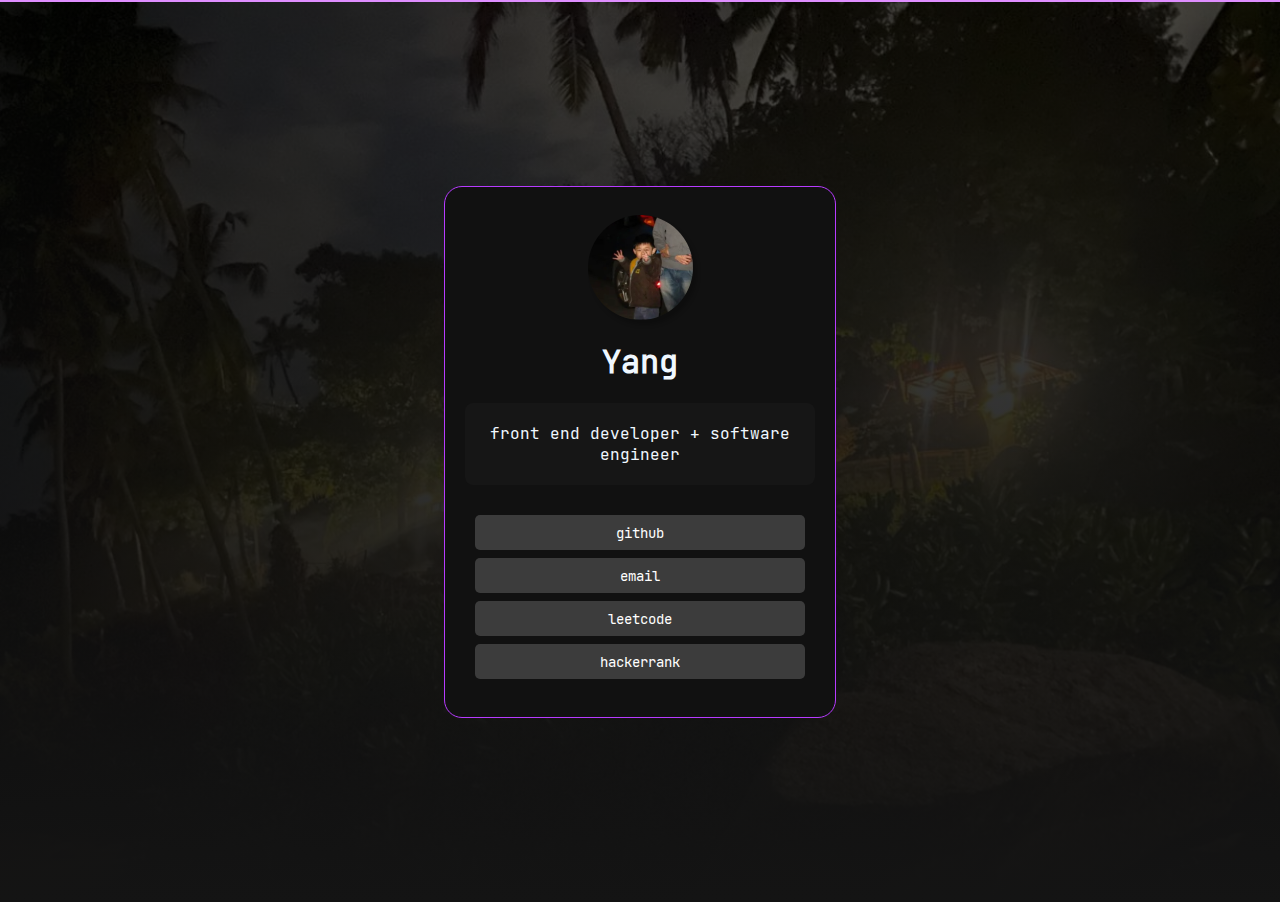
<file: index.html>
<!DOCTYPE html>
<html lang="en">
<head>
    <meta charset="UTF-8">
    <meta http-equiv="X-UA-Compatible" content="IE=edge">
    <meta name="viewport" content="width=device-width, initial-scale=1.0">
    <link rel="stylesheet" href="style.css">
    <title>Yang | Frontend Developer</title>
</head>
<body>
    <div class="headerline"></div>
    <div class="background-img">
        <div class="place-items-center h-screen">
            <section class="flex container">
                <div class="box overlay border">
                    <img src="images/pfp.png" class="flex mr-auto profile-pic piceffect">
                    <h1 class="text-align mt-5 mb-125">Yang</h1>
                    <div class="box-2 border-r mb-125">
                        <p class="text-align t">front end developer + software engineer</p>
                    </div>
                    <div class="flex box-3 border-r">
                        <div class="flex bttn text-align">
                            <form action="https://github.com/glowesp" target="_blank">
                                <button class="bttn-style bttneffect mb-ev">github</button>
                            </form>
                            <form action="mailto:khunstr@protonmail.com" target="_blank">
                                <button class="bttn-style bttneffect mb-ev">email</button>
                            </form>
                            <form action="https://leetcode.com/khun-int/" target="_blank">
                                <button class="bttn-style bttneffect mb-ev">leetcode</button>
                            </form>
                            <form action="https://www.hackerrank.com/profile/khunstr" target="_blank">
                                <button class="bttn-style bttneffect mb-ev">hackerrank</button>
                            </form>
                        </div>
                    </div>
                </div>
            </section>
        </div>
    </div>
</body>
</html>
</file>
<file: style.css>
* {
  box-sizing: border-box;
  margin: 0;
  padding: 0;
}
@font-face {
    font-family: 'JetBrainsMonoNL Nerd Font Mono';
    src: url('JetBrainsMonoNLNerdFontCompleteM-Regular.woff2') format('woff2'), url('JetBrainsMonoNLNerdFontCompleteM-Regular.woff') format('woff');
    font-weight: normal;
    font-style: normal;
    font-display: swap;
}
body, html {
  height: 100%;
  background-color: #111111;
  font-family: 'JetbrainsMonoNL Nerd Font Mono';
  margin: 0; 
  overflow: hidden;
}
.grid {
  display: grid;
}
.block {
  display: block;
}
.flex {
  display: flex;
}
.h-screen {
  height: 100vh;
}
.mr-auto {
  margin-left: auto;
  margin-right: auto;
}
.place-items-center {
  place-items: center;
}
.background-img {
  background-image: linear-gradient(rgba(0, 0, 0, 0.7), rgb(20, 20, 20)), url(images/bg.jpg);
  background-size: cover;
  background-position: center center;
  background-repeat: no-repeat;
  height: 100%;
}
.blur {
  filter: blur(5px);
}
.overlay {
  z-index: 9;
}
.container {
  height: 100%;
  align-items: center;
  justify-content: center;
}
.box {
  max-width: 24.5rem;
  width: 100%;
  padding: 20px;
  background: #111111;
  color: aliceblue;
}
.box-2 {
  width: 100%;
  padding: 20px;
  background: #161616;
  color: aliceblue;
}
.box-3 {
  width: 100%;
  padding: 10px;
  color: aliceblue;
}
.border {
  border-radius: 18px;
  border: 1.65469px solid #b73bff;
}
.border-r {
  border-radius: 8px;
}
.headerline {
  border: 1.4px solid #df8eff;
}
::selection {
  background: #8163FB;
}
.text-align{
  text-align: center;
}
.profile-pic {
  margin-top: .5rem;
  margin-bottom: 1.25rem;
  border-radius: 100%;
  max-width: 105px;
  max-height: 105px;
  min-width: 105px;
  min-height: 105px;
  align-self: center;
  box-shadow: 4px 5px 4px rgba(0, 0, 0, 0.226);
}
.piceffect:hover{
  transition: 0.8s;
  cursor: pointer;
  filter: brightness(80%);
  filter: blur(2px);
}
.mt-5 {
  margin-top: .5rem;
}
.mt-2 {
  margin-top: .2rem;
}
.mb-125 {
  margin-bottom: 1.25rem;
}
.mb-ev {
  margin-bottom: .50rem;
}
.t {
  font-weight: 350;
}
.bttn {
  width: 100%;
  flex-direction: column;
  color: #FFFFFF;
}
.bttneffect:hover {
  transition: 0.5s;
  cursor: pointer;
  filter: brightness(80%);
  height: 36px;
  width: 98%
}
.bttn-style {
  background-color: #3f3f3fef;
  font-family: 'JetbrainsMonoNL Nerd Font Mono';
  font-style: normal;
  font-weight: 300;
  font-size: 13.9192px;
  width: 100%;
  height: 35px;
  color: #FFFFFF;
  border: none;
  border-radius: 5px;
  padding: 2px;
}
</file>
